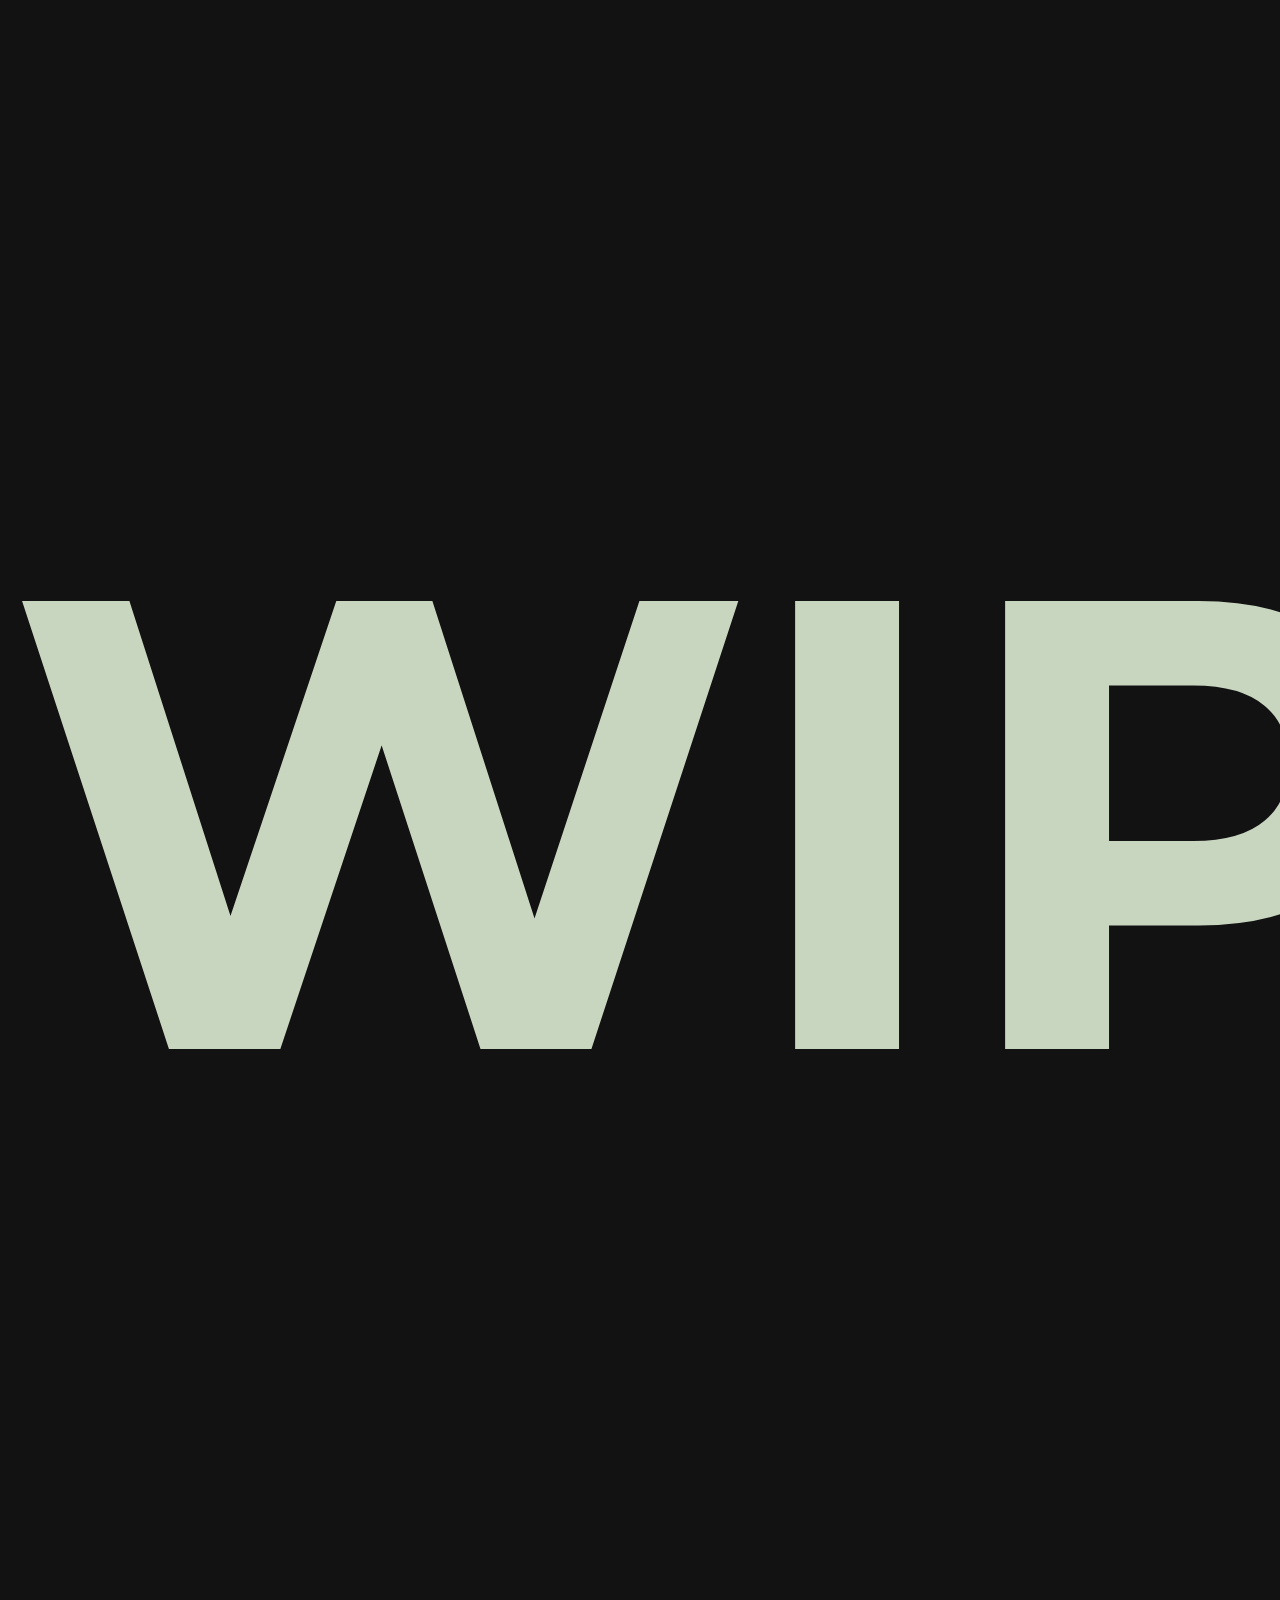
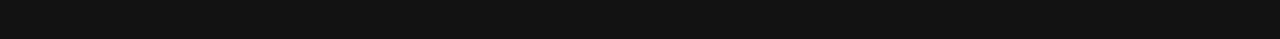
<file: sabermas.html>
<!DOCTYPE html>
<html lang="es">

<head>
    <meta charset="UTF-8">
    <meta name="viewport" content="width=device-width, initial-scale=1">
    <title>Home | Saber más</title>
    <link href="https://cdn.jsdelivr.net/npm/bootstrap@5.3.6/dist/css/bootstrap.min.css" rel="stylesheet"
        integrity="sha384-4Q6Gf2aSP4eDXB8Miphtr37CMZZQ5oXLH2yaXMJ2w8e2ZtHTl7GptT4jmndRuHDT" crossorigin="anonymous">
    <link href="static/style.css" rel="stylesheet">
    <link href="static/style_sabermas.css" rel="stylesheet">
    <link rel="icon" type="image/x-icon" href="static/icons/picture.png">
    <!--<meta http-equiv="refresh" content="5">-->
    <!--auto refresh cada 5 segundos-->
</head>

<body>
    <h1 style="text-align: center; font-size: 50vw;">WIP</h1>
</body>

</html>
</file>
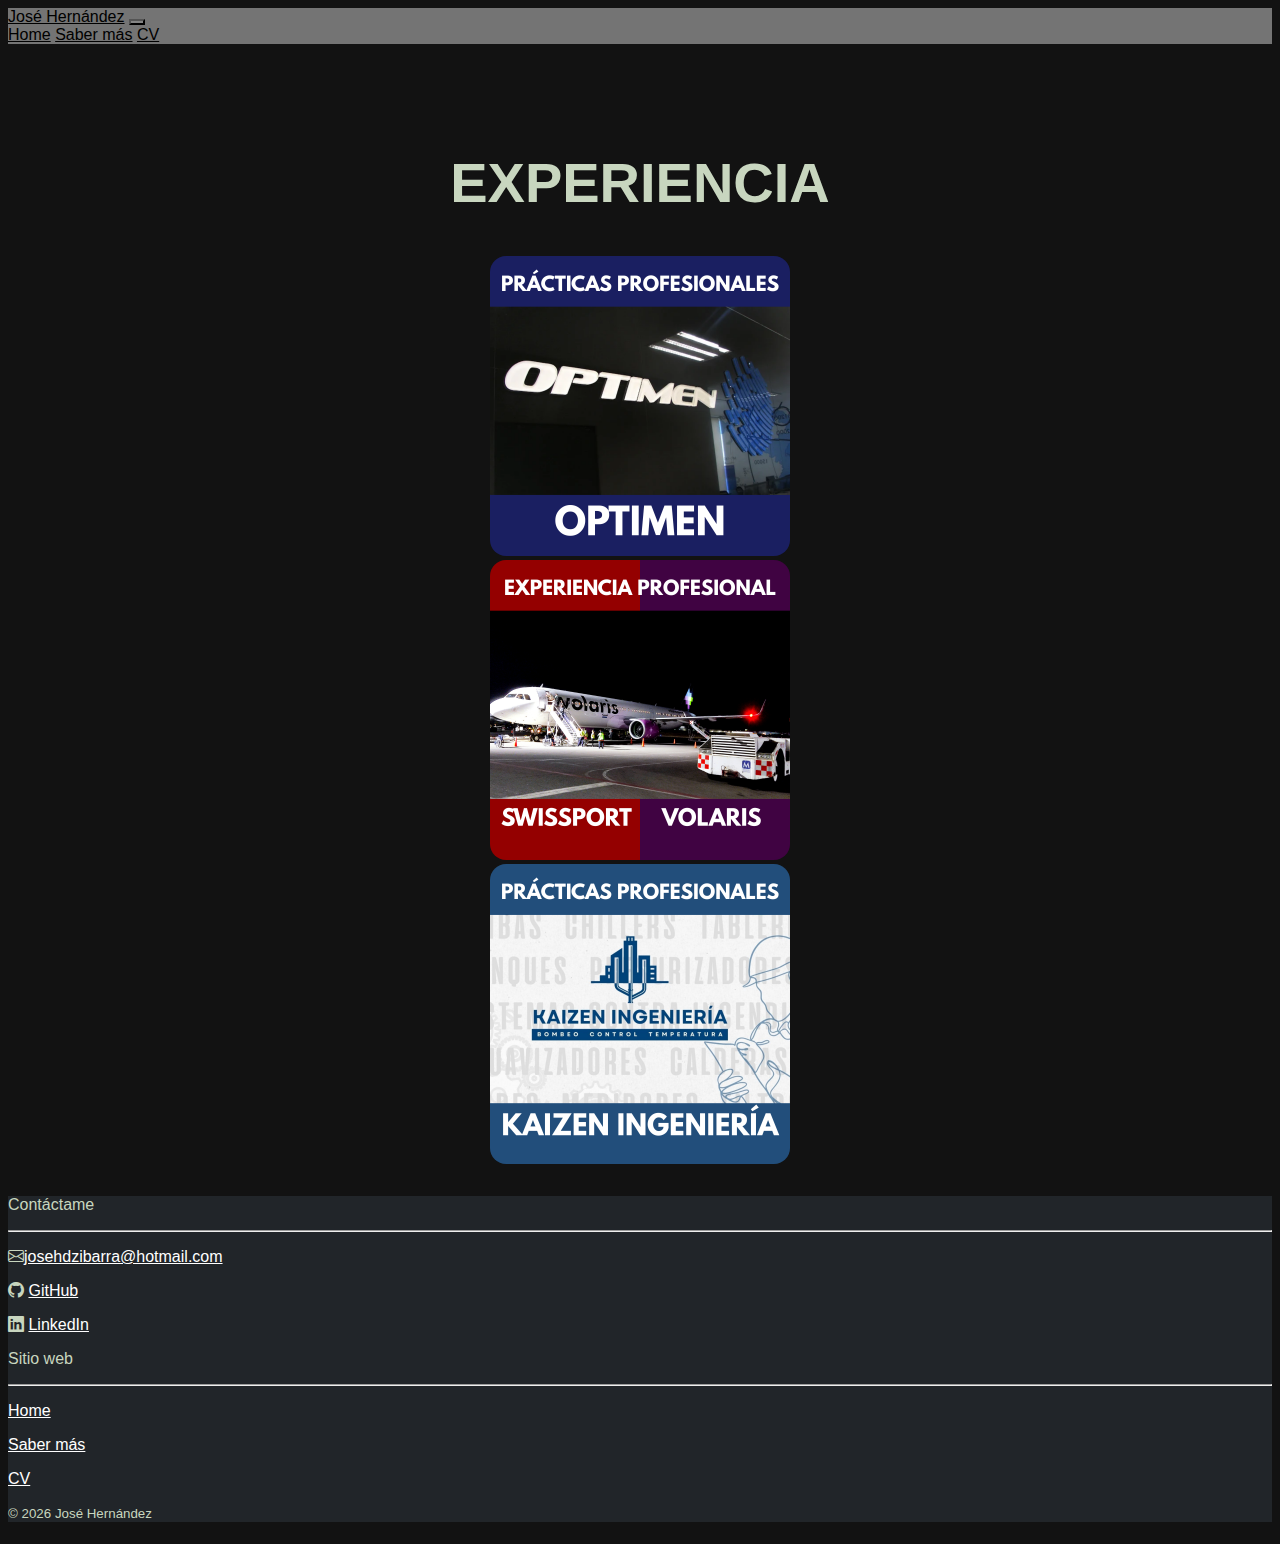
<file: sabermas/sabermas.html>
<!DOCTYPE html>
<html lang="es">

<head>
    <meta charset="UTF-8">
    <meta name="viewport" content="width=device-width, initial-scale=1">
    <title>Home | Saber más</title>
    <link href="https://cdn.jsdelivr.net/npm/bootstrap@5.3.6/dist/css/bootstrap.min.css" rel="stylesheet"
        integrity="sha384-4Q6Gf2aSP4eDXB8Miphtr37CMZZQ5oXLH2yaXMJ2w8e2ZtHTl7GptT4jmndRuHDT" crossorigin="anonymous">
    <link href="/static/style.css" rel="stylesheet">
    <link href="/static/style_sabermas.css" rel="stylesheet">
    <link rel="icon" type="image/x-icon" href="/static/icons/picture.png">
    <!--<meta http-equiv="refresh" content="5">-->
    <!--auto refresh cada 5 segundos-->
</head>

<body>
    <!--Navbar-->
    <nav class="navbar navbar-expand-sm fixed-top">
    </nav>

    <!--TODO:-->
    <!--Agregar cuadros de distintas experiencias laborales-->
    <!--Cuadro 1: Optimen, Cuadro Azul-->
    <div class="slide1_sabermas">
        <div class="container cuadros">
            <div class="row mb-5">
                <div class="col">
                    <h1 style="text-align: center;font-weight: bold;">EXPERIENCIA</h1>
                </div>
            </div>
            <div class="row">
                <div class="col">
                    <div class="flip-card">
                        <div class="flip-card-inner">
                            <div class="flip-card-front">
                                <img src="/static/sabermas/1-OPTIMENfront.png" alt="Optimen"
                                    style="width:300px;height:300px;">
                            </div>
                            <div class="flip-card-back optimen">
                                <div class="flip-card-back-text">
                                    Optimen es una empresa mexicana que crea software para mejorar y organizar el
                                    trabajo de aerolíneas y transporte.
                                </div>
                                <div class="flip-card-back-button">
                                    <a href="/sabermas/experiencia/optimen.html">LEER MÁS</a>
                                </div>
                            </div>
                        </div>
                    </div>
                </div>
                <div class="col">
                    <div class="flip-card">
                        <div class="flip-card-inner">
                            <div class="flip-card-front">
                                <img src="/static/sabermas/2-SVfront.png" alt="Optimen"
                                    style="width:300px;height:300px;">
                            </div>
                            <div class="flip-card-back swissport">
                                <div class="flip-card-back-text">
                                    Swissport es una empresa internacional que brinda servicios en aeropuertos, como
                                    apoyo a
                                    pasajeros y manejo de carga, mientras que Volaris es una aerolínea mexicana de bajo
                                    costo que conecta destinos dentro de México y hacia otros países.
                                </div>
                                <div class="flip-card-back-button">
                                    <a href="/sabermas/experiencia/sv.html">LEER MÁS</a>
                                </div>
                            </div>
                        </div>
                    </div>
                </div>
                <div class="col">
                    <div class="flip-card">
                        <div class="flip-card-inner">
                            <div class="flip-card-front">
                                <img src="/static/sabermas/3-Kaizenfront.png" alt="Optimen"
                                    style="width:300px;height:300px;">
                            </div>
                            <div class="flip-card-back kaizen">
                                <div class="flip-card-back-text">
                                    Kaizen Ingeniería es una empresa que se dedica a instalar y dar mantenimiento a
                                    sistemas hidráulicos y de bombeo, además de ofrecer soluciones en energías
                                    renovables
                                    como paneles y calentadores solares.
                                </div>
                                <div class="flip-card-back-button">
                                    <a href="/sabermas/experiencia/kaizen.html">LEER MÁS</a>
                                </div>
                            </div>
                        </div>
                    </div>
                </div>
            </div>
        </div>
    </div>
    <!--Cuadro 2: Swissport/Volaris, Cuadro Morado-->
    <!--Cuadro 3: Kaizen, Cuadro Azul cielo-->

    <!--footer-->
    <div class="footer">
    </div>

    <script src="https://cdn.jsdelivr.net/npm/bootstrap@5.3.6/dist/js/bootstrap.bundle.min.js"
        integrity="sha384-j1CDi7MgGQ12Z7Qab0qlWQ/Qqz24Gc6BM0thvEMVjHnfYGF0rmFCozFSxQBxwHKO"
        crossorigin="anonymous"></script>
    <script src="/dynamic/navbarScript.js"></script>
</body>

</html>
</file>
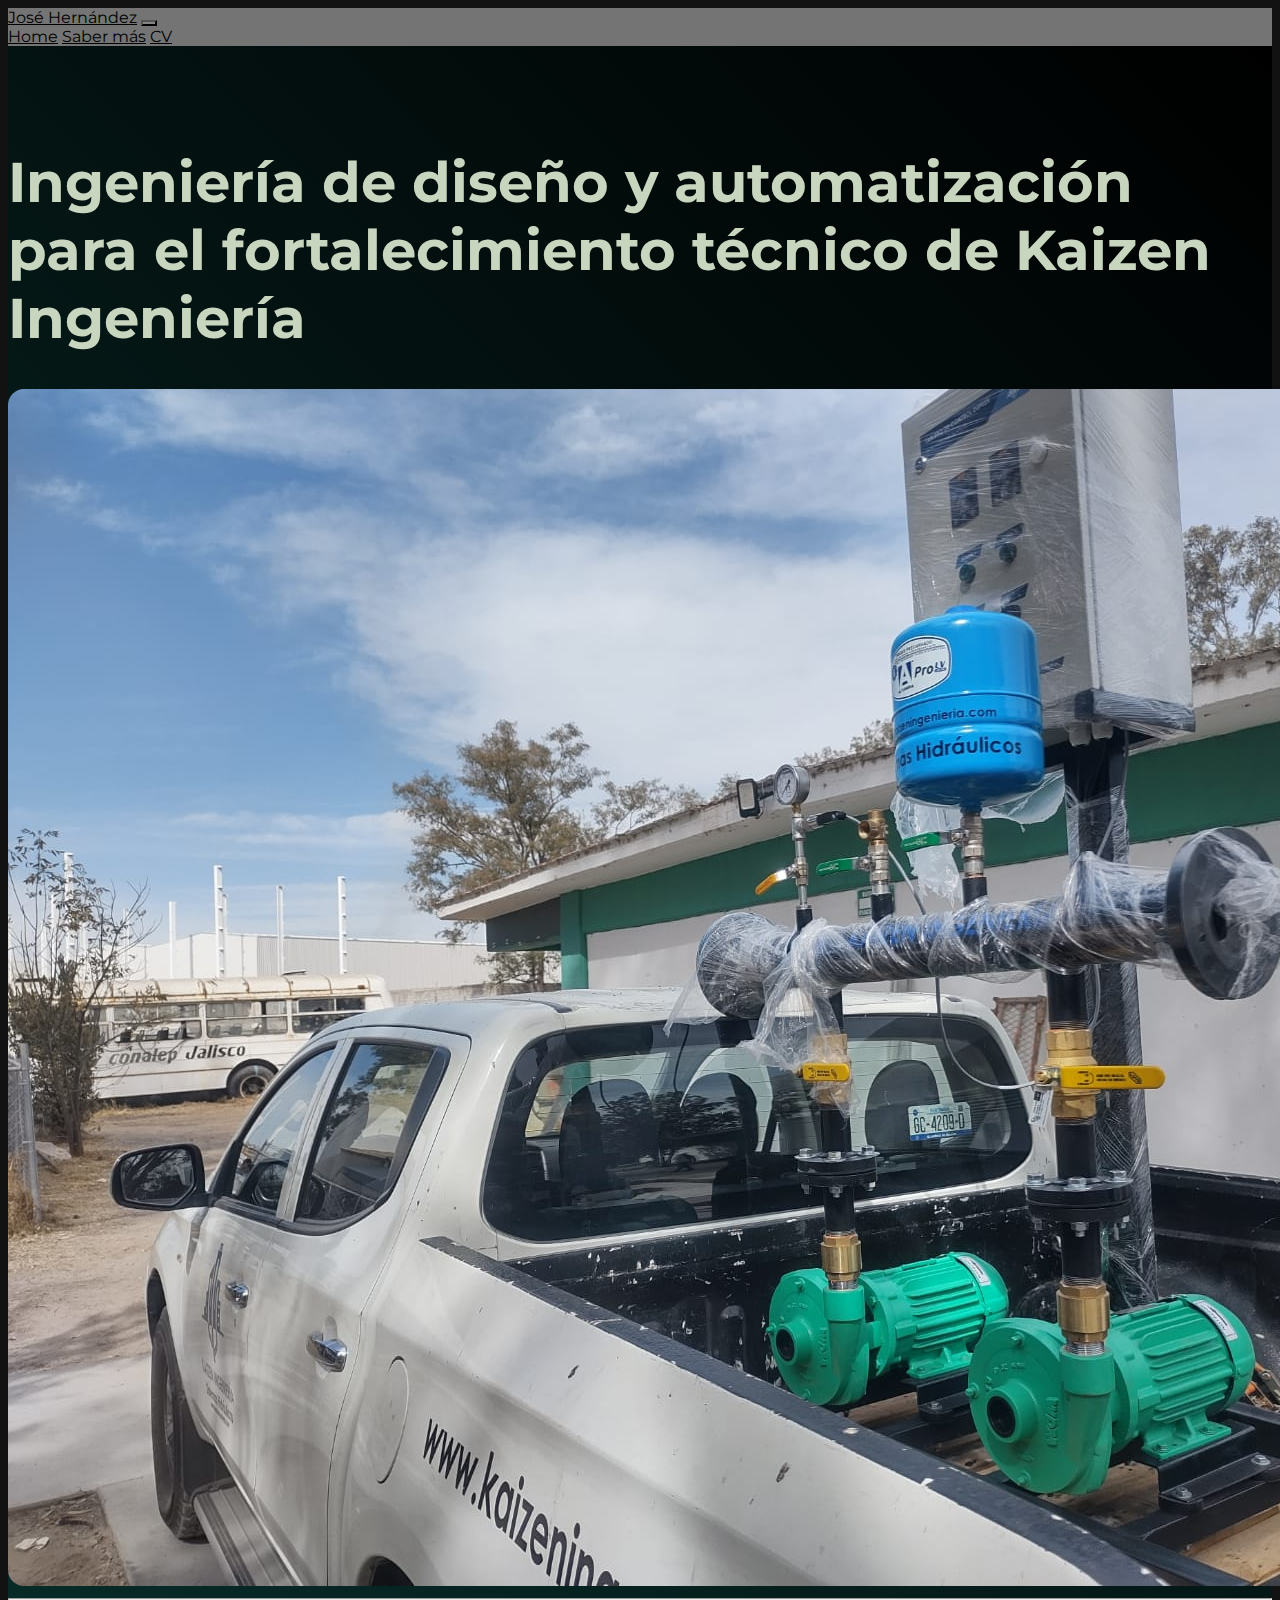
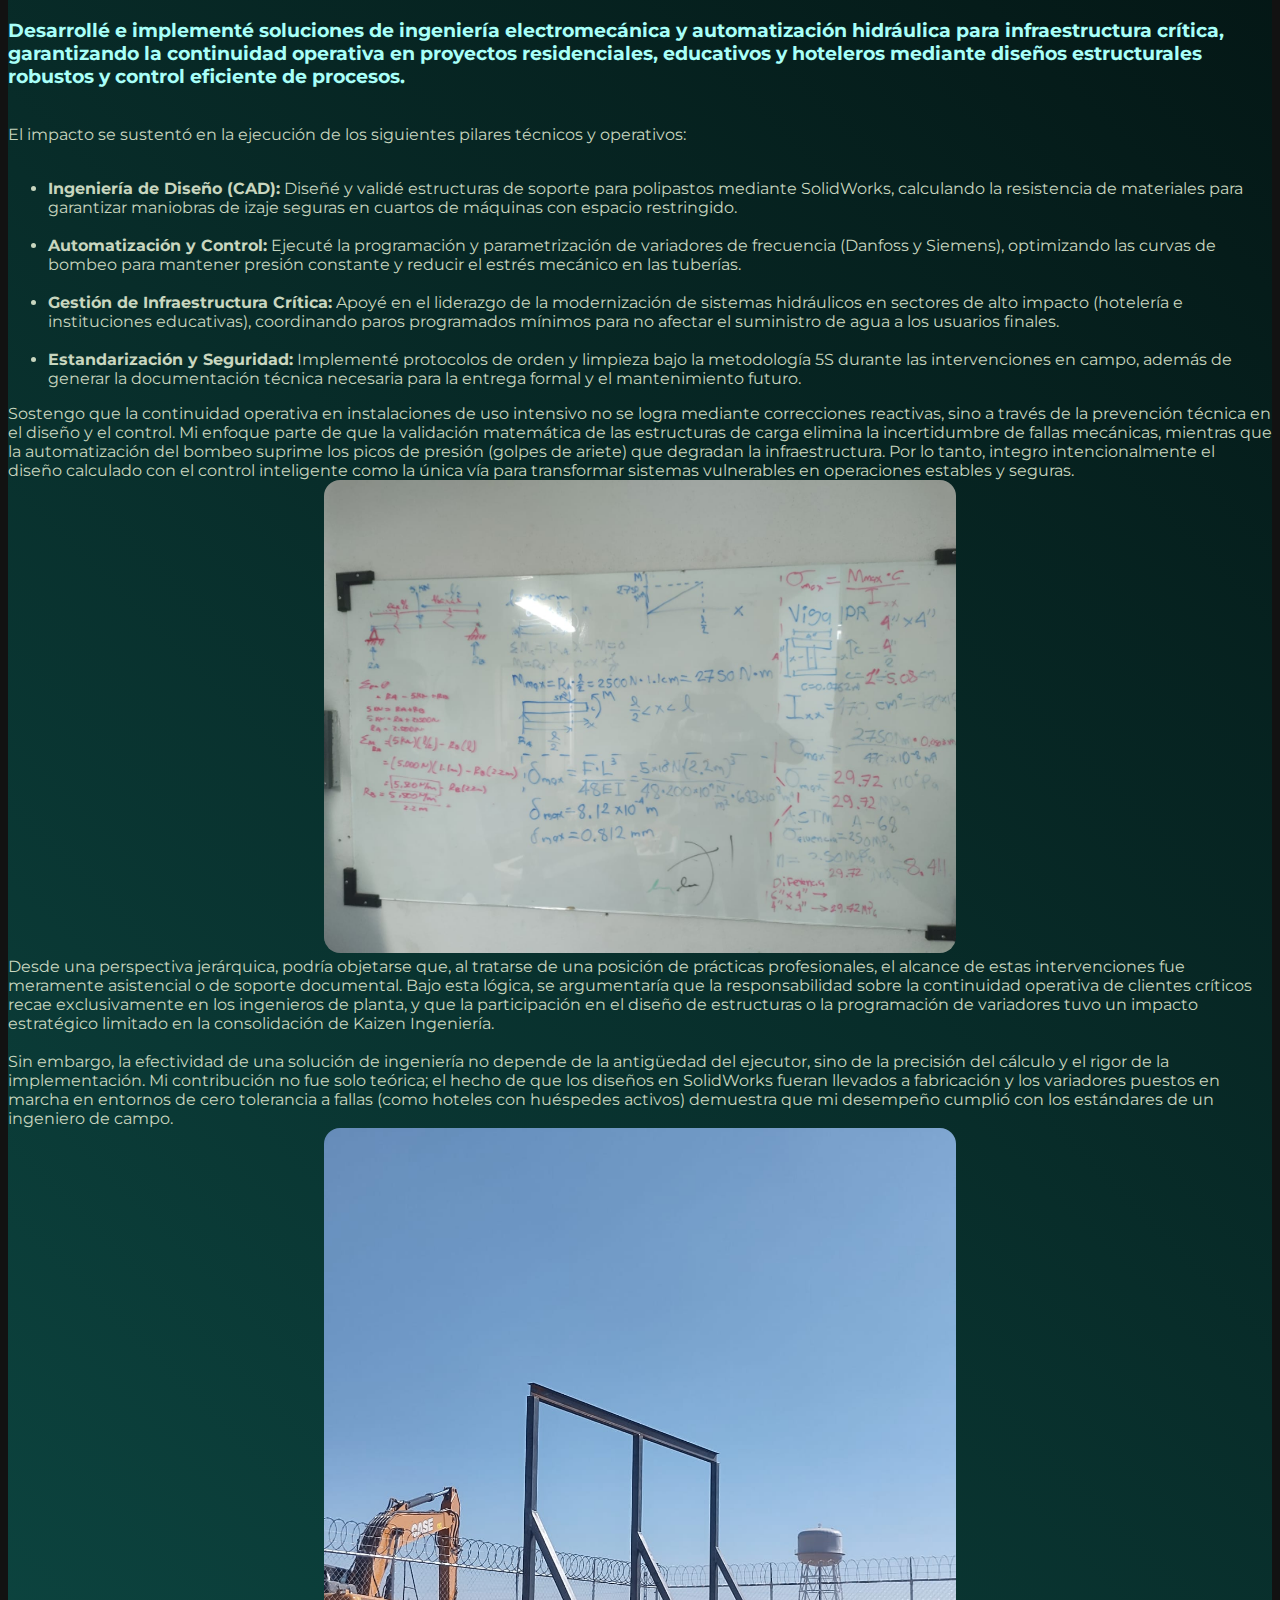
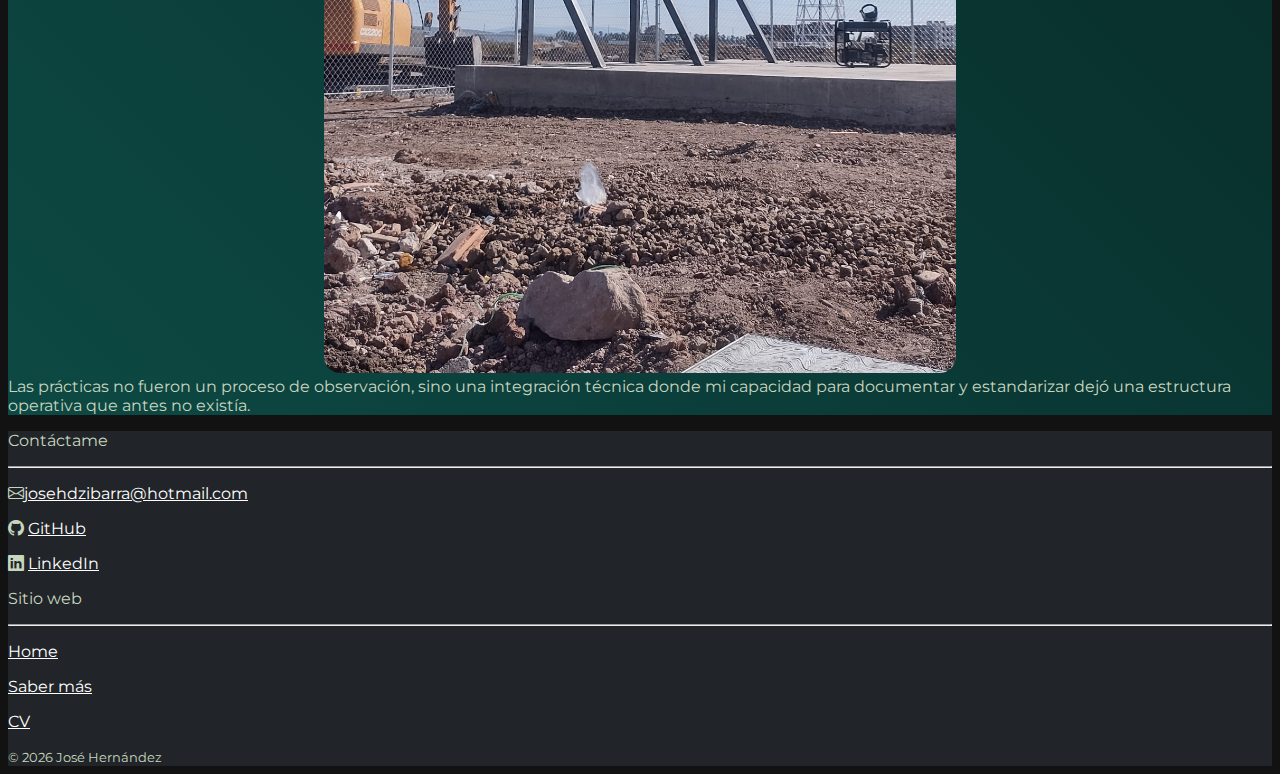
<file: sabermas/experiencia/kaizen.html>
<!DOCTYPE html>
<html lang="en">

<head>
    <meta charset="UTF-8">
    <meta name="viewport" content="width=device-width, initial-scale=1">
    <title>Home | Optimen</title>
    <link href="https://cdn.jsdelivr.net/npm/bootstrap@5.3.6/dist/css/bootstrap.min.css" rel="stylesheet"
        integrity="sha384-4Q6Gf2aSP4eDXB8Miphtr37CMZZQ5oXLH2yaXMJ2w8e2ZtHTl7GptT4jmndRuHDT" crossorigin="anonymous">
    <link href="/static/style.css" rel="stylesheet">
    <link href="/static/style_sabermas.css" rel="stylesheet">
    <link rel="stylesheet" href="/static/style_experiencias.css">
    <link rel="icon" type="image/x-icon" href="/static/icons/picture.png">
    <!--<meta http-equiv="refresh" content="5">-->
    <!--auto refresh cada 5 segundos-->
</head>

<body class="baseIntersection">

    <!--Navbar-->
    <nav class="navbar navbar-expand-sm fixed-top">
    </nav>

    <div class="slide1_experiencias_kaizen">
        <div class="container">
            <h1 style="font-weight: bold;">Ingeniería de diseño y automatización para el fortalecimiento técnico de
                Kaizen Ingeniería</h1>
            <div class="">
                <img class="img-fluid round" src="/static/sabermas/3-1KaizenPrepa.jpeg" alt="">
            </div>
            <hr>
            <!--texto-->
            <div class="">
                <!--<p>Claim (afirmación): la idea central que se defiende.</p>-->
                <h3 style="font-weight: bold; color:#a8fff8;">
                    Desarrollé e implementé soluciones de ingeniería electromecánica y
                    automatización hidráulica para infraestructura crítica, garantizando la continuidad operativa en
                    proyectos residenciales, educativos y hoteleros mediante diseños estructurales robustos y control
                    eficiente de procesos.
                </h3>
                <br>

                <!--<p>Grounds / Data (evidencia): hechos, datos o referencias que sostienen la afirmación.</p>-->
                El impacto se sustentó en la ejecución de los siguientes pilares técnicos y operativos: <br> <br>
                <ul class="slideAnimation">
                    <div>
                        <li><span style="font-weight: bold;">Ingeniería de Diseño (CAD):</span>
                            Diseñé y validé estructuras de soporte para polipastos mediante SolidWorks, calculando la
                            resistencia de materiales para garantizar maniobras de izaje seguras en cuartos de máquinas
                            con espacio restringido.
                        </li>
                    </div>
                    <br>

                    <div>
                        <li><span style="font-weight: bold;">Automatización y Control:</span>
                            Ejecuté la programación y parametrización de variadores de frecuencia (Danfoss y Siemens),
                            optimizando las curvas de bombeo para mantener presión constante y reducir el estrés
                            mecánico en las tuberías.
                        </li>
                    </div>
                    <br>

                    <div>
                        <li><span style="font-weight: bold;">Gestión de Infraestructura Crítica:</span>
                            Apoyé en el liderazgo de la modernización de sistemas hidráulicos en sectores de alto
                            impacto (hotelería e
                            instituciones educativas), coordinando paros programados mínimos para no afectar el
                            suministro de agua a los usuarios finales. </li>
                    </div>
                    <br>

                    <div>
                        <li><span style="font-weight: bold;">Estandarización y Seguridad:</span>
                            Implementé protocolos de orden y limpieza bajo la metodología 5S durante las intervenciones
                            en campo, además de generar la documentación técnica necesaria para la entrega formal y el
                            mantenimiento futuro.
                        </li>
                    </div>
                </ul>
                <!--<p>Warrant (justificación): la conexión lógica que explica por qué la evidencia apoya la afirmación.</p>-->
                <!--Generar un Intersection observer aquí para que aparezca el texto en cuanto sea visible esta parte-->
                <div class="intersection">
                    Sostengo que la continuidad operativa en instalaciones de uso intensivo no se logra mediante
                    correcciones reactivas, sino a través de la prevención técnica en el diseño y el control. Mi enfoque
                    parte de que la validación matemática de las estructuras de carga elimina la incertidumbre de fallas
                    mecánicas, mientras que la automatización del bombeo suprime los picos de presión (golpes de ariete)
                    que degradan la infraestructura. Por lo tanto, integro intencionalmente el diseño calculado con el
                    control inteligente como la única vía para transformar sistemas vulnerables en operaciones estables
                    y seguras.
                </div>

                <div style="text-align: center;" class="mt-3 mb-3 opacityChange">
                    <img class="img-fluid-half round" src="/static/sabermas/3-2KaizenPolipastosDiseño.jpeg" alt="">
                </div>

                <!--<p>Backing (respaldo): evidencia adicional que fortalece el warrant cuando es necesario.</p>-->
                <div>
                    Desde una perspectiva jerárquica, podría objetarse que, al tratarse de una posición de prácticas
                    profesionales, el alcance de estas intervenciones fue meramente asistencial o de soporte documental.
                    Bajo esta lógica, se argumentaría que la responsabilidad sobre la continuidad operativa de clientes
                    críticos recae exclusivamente en los ingenieros de planta, y que la participación en el diseño de
                    estructuras o la programación de variadores tuvo un impacto estratégico limitado en la consolidación
                    de Kaizen Ingeniería.

                </div>

                <br>
                <div>
                    Sin embargo, la efectividad de una solución de ingeniería no depende de la antigüedad del ejecutor,
                    sino de la precisión del cálculo y el rigor de la implementación. Mi contribución no fue solo
                    teórica; el hecho de que los diseños en SolidWorks fueran llevados a fabricación y los variadores
                    puestos en marcha en entornos de cero tolerancia a fallas (como hoteles con huéspedes activos)
                    demuestra que mi desempeño cumplió con los estándares de un ingeniero de campo.
                </div>


                <div style="text-align: center;" class="mt-3 mb-3">
                    <img class="img-fluid-half round scaleChange" src="/static/sabermas/3-3Polipastos.jpeg" alt="">
                </div>

                <div>
                    Las prácticas no fueron un proceso de observación, sino una integración técnica donde mi capacidad
                    para documentar y estandarizar dejó una estructura operativa que antes no existía.
                </div>




                <!--<p>Rebuttal (contra-argumento): consideraciones sobre posibles objeciones o límites.</p>-->
            </div>
        </div>
    </div>
    <!--footer-->
    <div class="footer">
    </div>

    <script src="https://cdn.jsdelivr.net/npm/bootstrap@5.3.6/dist/js/bootstrap.bundle.min.js"
        integrity="sha384-j1CDi7MgGQ12Z7Qab0qlWQ/Qqz24Gc6BM0thvEMVjHnfYGF0rmFCozFSxQBxwHKO"
        crossorigin="anonymous"></script>
    <script src="/dynamic/navbarScript.js"></script>

</body>

</html>
</file>
<file: static/style.css>
/*Paleta de colores {*/
/*	#1a1f1e (negro) #6cbdb5 (azul verde) #93ccc6 (azul más azul) #c8d6bf (khaki blanco) #e3dfba (khaki)*/
/*}*/
@import url('https://fonts.googleapis.com/css2?family=Montserrat:ital,wght@0,100..900;1,100..900&display=swap');

img {
	z-index: 0;
}

body {
	background-color: #121212;
	color: #c8d6bf;
	font-family: Montserrat, Roboto, Verdana, Tahoma, Geneva, sans-serif;
}

a:link {
	color: black;
}

.redesIcons {
	margin-top: 5.5rem;
}


.redesIcons>a {
	animation-name: inverting;
	animation-duration: 3s;
	filter: invert(100%);
}

@keyframes inverting {
	from {
		filter: invert(0%)
	}

	to {
		filter: invert(100%)
	}
}

.nav-link:active,
.nav-link:focus,
.navbar-brand:focus {
	color: #0a74db;
}

.nav-link:hover,
.navbar-brand:hover {
	color: #4d4d4d;
}

.nav-link:visited,
.navbar-brand:visited {
	color: white;
}

.nav-link:visited,
.navbar-brand:visited,
.nav-link,
.navbar-brand {
	background-color: transparent;
	animation: changeColorText auto linear;
	animation-timeline: scroll();
}

.navbar-toggler {
	background-color: #a5a5a557;
}

@keyframes changeColorText {
	0% {
		color: white;
	}

	25% {
		color: black
	}

	100% {
		color: black;
	}
}

.navbar {
	animation-name: changeBackgroundNav;
	animation-duration: auto;
	animation-timing-function: linear;
	animation-timeline: scroll();
	/* background-color: white; */
}


@keyframes changeBackgroundNav {
	0% {
		background-color: transparent;
	}

	25% {
		background-color: #93ccc6;
	}

	100% {
		background-color: #4C9DA7;
	}
}


.slide1 {
	display: grid;
	min-height: 100vh;
}

.slide2 {
	display: flex;
	min-height: 30vh;
	font-family: Montserrat;
	line-height: 2.5em;
	letter-spacing: 1%;
}

.slide3 {
	min-height: calc(40vh + 10vh);
	padding-bottom: 60px;
	background-color: white;
}

.footer {
	/*min-height: 30vh;*/
	background-color: rgb(33 37 41);
}

.footer a {
	color: white;
}

.footer a:hover {
	color: #c8d6bf;
}


.text-center>.row {
	text-align: center;
}

.circleIcon {
	width: 190px;
	border-radius: 50%;
	/*background-color: white;*/
	display: inline-block;
	margin-top: 5px;
}

.circleParent:hover {
	animation-name: changeColor;
	animation-duration: 2s;
	background-color: #121212;
}

@keyframes changeColor {
	from {
		background-color: white;
	}

	to {
		background-color: #121212;
	}
}

.circleParent {
	width: 200px;
	height: 200px;
	border-radius: 50%;
	display: inline-block;
	background-color: transparent;
	animation-name: startingCircle;
	animation-duration: 2s;
	background-color: white;
}

@keyframes startingCircle {
	from {
		background-color: transparent;
	}

	to {
		background-color: white;
	}
}


.timeline {
	position: relative;
	letter-spacing: 3%;
	line-height: 1.5em;
	/*margin: 20px auto;*/
}

.timeline::after {
	position: absolute;
	content: '';
	height: 100%;
	width: 6px;
	top: 0;
	background-color: #1a1f1e;
	z-index: 0;
	left: 50%;
	margin-left: -3px;
}

.containerTimeline {
	position: relative;
	width: 50%;
	padding: 10px 50px;
	/*top: 50px;*/
	/*margin-right: auto;*/
	/*left: 50px;*/
	/*margin-left: 10px;*/
	/*margin-right: 10px;*/
}


.containerRight {
	position: absolute;
	width: 40%;
	/*margin-left: 100px;*/
	/*margin-left: auto;*/
	background-color: red;
	/*max-height: 50px;*/
	top: 00px;
	/*right: 90px;*/
	margin-right: auto;
	/*left: 50px;*/
}

.containerLeft {
	position: relative;
	width: 40%;
	/*margin-left: auto;*/
	background-color: red;
	/*max-height: 50px;*/
	top: 0px;
	/*right: 90px;*/
	/*margin-right: auto;*/
	/*left: 50px;*/
	/*margin-right: 10px;*/
}

.circleLeft {
	position: absolute;
	height: 25px;
	width: 25px;
	top: 31px;
	left: -3rem;
	z-index: 1;
	background-color: #93ccc6;
	border-radius: 50%;
}

.circleRight {
	position: absolute;
	height: 25px;
	width: 25px;
	top: 31px;
	right: -58px;
	justify-content: center;
	background-color: #93ccc6;
	border-radius: 50%;
	z-index: 1;
	/* text-align: center; */
	margin-right: 10px;
}

.timelineHeadline {
	text-align: center;
	font-size: 5em;
	color: black;
	font-weight: 700;
	letter-spacing: 6%;
}

.rightTimeline {
	margin-left: auto;
}

.textboxTimeline {
	padding: 20px 30px;
	background-color: #16302B;
	box-shadow: 5px 10px 5px #888888;
	position: relative;
	border-radius: 6px;
	font-size: 15px;
	/*color: black;*/
	animation-name: opacityAnimation;
	animation-timeline: view();
	z-index: 1;

}

@keyframes opacityAnimation {
	0% {
		opacity: 0%;
		/*transform: translateX(-4rem);*/
		/**/
	}

	20% {
		opacity: 0%;
		/*transform: translateX(-4rem);*/
		/**/

	}

	40% {
		opacity: 100%;
		/*transform: translateX(0px);*/
		z-index: 2;
	}
}

.rightarrow {
	height: 0px;
	width: 0;
	position: absolute;
	top: 28px;
	z-index: 1;
	border-top: 15px solid transparent;
	border-bottom: 15px solid transparent;
	border-left: 15px solid #16302B;
	right: -13px;
}

.leftarrow {
	height: 0px;
	width: 0;
	position: absolute;
	top: 28px;
	z-index: 1;
	border-top: 15px solid transparent;
	border-bottom: 15px solid transparent;
	border-right: 15px solid #16302B;
	left: -13px;
}


#myVideo {
	position: fixed;
	right: 0;
	bottom: 0;
	min-width: 100%;
	min-height: 100%;
	z-index: -1;
	opacity: 0.4;
}

.textoEtapas {
	position: relative;
	text-align: center;
	background-color: white;
	color: black;
	z-index: 1;
	letter-spacing: 10%;
	/*font-weight: 600;*/
}

.textoEtapas h1 {
	font-weight: 600;
	font-variant: all-small-caps;
}

/* Slide3 de 0px a 768px */
@media (max-width:768px) {
	.textboxTimeline {
		/* display:none; */
		/* Temporal para visualizar mejor */
	}

	.timeline::after {
		position: absolute;
		content: '';
		height: 100%;
		width: 6px;
		top: 0;
		background-color: #1a1f1e;
		z-index: 0;
		left: 10%;
		margin-left: -3px;
	}

	.circleRight,
	.circleLeft {
		/* display:none; */

		left: 0;

	}

	.rightarrow {
		height: 0px;
		width: 0;
		position: absolute;
		top: 28px;
		z-index: 1;
		border-top: 15px solid transparent;
		border-bottom: 15px solid transparent;
		border-right: 15px solid #16302B;
		border-left: 0;
		left: -13px;
	}

}

.col-9.col-md.me-md-5.ms-5.ms-md-0 {

	/* Buscando la clase con ctrl+f podría ayudar */
	margin-top: 3rem;
}

.navbarButtom {
	overflow: hidden;
	/*background-color: #333;*/
	/*position: sticky;*/
	bottom: 10px;
	width: 100%;
	margin-left: auto;
	text-align: center;
	padding: 20px;

}

.navbarButtom a {
	/*float: left;*/
	/*display: block;*/
	color: #c8d6bf;
	border: 3px inset #c8d6bf;
	text-align: center;
	padding: 14px 16px;
	text-decoration: none;
	font-size: 17px;
	border-radius: 10px;
	margin: 0px 5px;
}

.button {

	color: #c8d6bf;
	border: 3px inset #c8d6bf;
	text-align: center;
	padding: 14px 16px;
	text-decoration: none;
	font-size: 17px;
	border-radius: 10px;
	margin: 0px 5px;
	background-color: #00000000;
}

.modal-body .button {
	background-color: #16302b;
	margin-top: 15px;

}

.modal-content .button {
	background-color: #16302b;
	margin-top: 15px;

}

.textboxTimeline .button {
	justify-self: anchor-center;
}


.button:link {
	color: #c8d6bf;
}

.button:hover {
	background: #f1f1f1;
	color: black;
}

.sabermas {
	background-image: linear-gradient(90deg, #0e8675, #630e0e);
	;

}

@media(max-width:920px) {

	.navbarButtom a {
		display: block;
		margin-bottom: 10px;
	}

	.redesIcons {
		margin-top: 5.5rem;
	}

	.button {
		display: block;
		margin-bottom: 10px;

	}
}

.navbarButtom a:hover {
	background: #f1f1f1;
	color: black;
}
</file>
<file: static/style_sabermas.css>
.flip-card {
	width: 300px;
	height: 300px;
	/*background-color: red;*/
	/*border: 1px solid #f1f1f1;*/
	perspective: 1000px;
	justify-self: center;
	/* Remove this if you don't want the 3D effect */
}

.flip-card-inner {
	position: relative;
	width: 100%;
	height: 100%;
	text-align: center;
	transition: transform 0.8s;
	transform-style: preserve-3d;
}

.flip-card:hover .flip-card-inner {
	transform: rotateY(180deg);
}

.flip-card-front,
.flip-card-back {
	position: absolute;
	width: 100%;
	height: 100%;
	-webkit-backface-visibility: hidden;
	/* Safari */
	backface-visibility: hidden;
	border-radius: 1.5em;

}

.flip-card-front {
	background-color: #bbb;
	color: black;
	align-content: center;
}

.flip-card-front img {
	border-radius: 1em;
}

/* Style the back side */
.flip-card-back {
	background-color: dodgerblue;
	color: white;
	transform: rotateY(180deg);
}

.flip-card-back-text {
	position: relative;
	width: 100%;
	height: 80%;
	align-content: center;
	padding: 0.7em;
}

.flip-card-back-button {
	position: relative;
	width: 100%;
	height: 20%;
}

.cuadros {
	padding-top: 4rem;
	padding-bottom: 1rem;
	min-height: 100vh;
	/*align-content: center;*/
}

.cuadros .col {
	padding-top: .25rem;
	/*similar a pt-1*/
}

.optimen {
	background-color: #1a1f61;
}

.swissport {
	background-color: #940000;
}

.kaizen {
	background-color: #224e7b;
}

.flip-card-back-button a {
	/*float: left;*/
	/*display: block;*/
	color: #c8d6bf;
	border: 3px inset #c8d6bf;
	text-align: center;
	padding: 14px 16px;
	text-decoration: none;
	font-size: 17px;
	border-radius: 10px;
	margin-left: 10px;
}

@media (min-width: 1200px) {

	.h1,
	h1 {
		font-size: 3.5rem;
	}
}
</file>
<file: static/style_experiencias.css>
.slide1_experiencias {
	background-image: linear-gradient(45deg, #061a32, #000000);
	background-repeat: no-repeat;
	background-position: center;
	background-size: cover;
	padding-top: 4rem;
	/*padding-bottom: 1rem;*/
	min-height: 100vh;
}

.slide1_experiencias_sv {
	background-image: linear-gradient(45deg, #260d49, #290303);
	background-repeat: no-repeat;
	background-position: center;
	background-size: cover;
	padding-top: 4rem;
	/*padding-bottom: 1rem;*/
	min-height: 100vh;
}

.slide1_experiencias_kaizen {
	background-image: linear-gradient(45deg, #0d4944, #000000);
	background-repeat: no-repeat;
	background-position: center;
	background-size: cover;
	padding-top: 4rem;
	/*padding-bottom: 1rem;*/
	min-height: 100vh;
}

.round {
	border-radius: 1rem;
}


/*1024px en adelante*/
.img-fluid-half {
	max-width: 50%;
	height: auto;

}

/* 0px a 768px */
@media (max-width:768px) {
	.img-fluid-half {
		max-width: 100%;
	}

}

/* 768px a 1024*/
@media (min-width:768px) and (max-width:1024px) {
	.img-fluid-half {
		max-width: 70%;
	}

}

.intersection {
	animation-name: slideright;
	/*animation-duration: 3s;*/
	animation-timeline: view();
	/*animation-delay: 1s;*/
}

@keyframes slideright {
	0% {
		opacity: 0%;
		transform: translateX(-4rem);
	}

	30% {
		opacity: 0%;
		transform: translateX(-1rem);
	}

	50% {
		opacity: 100%;
		transform: translateX(0px);
	}
}

.opacityChange {
	animation-name: opacityChange;
	animation-timeline: view();

}

@keyframes opacityChange {
	0% {
		opacity: 0%;
		transform: translateX(-4rem);

	}

	50% {
		opacity: 100%;
		transform: translateX(0px);
	}
}

.scaleChange {
	animation-name: scaleChange;
	animation-timeline: view();
}

@keyframes scaleChange {
	0% {
		opacity: 0;
		clip-path: inset(50%);
	}

	30% {
		opacity: 1;
		clip-path: inset(0%);
		border-radius: 1rem;
	}
}

.slideAnimation li {
	animation-name: slideChange;
	animation-timeline: view();
}

@keyframes slideChange {
	0% {
		opacity: 0;
		/*transform: translateX(-4rem);*/
	}

	20% {
		opacity: 0;
		/*transform: translateX(-4rem);*/
	}

	25% {
		opacity: 1;
		/*transform: translateX(-4rem);*/
	}
}
</file>
